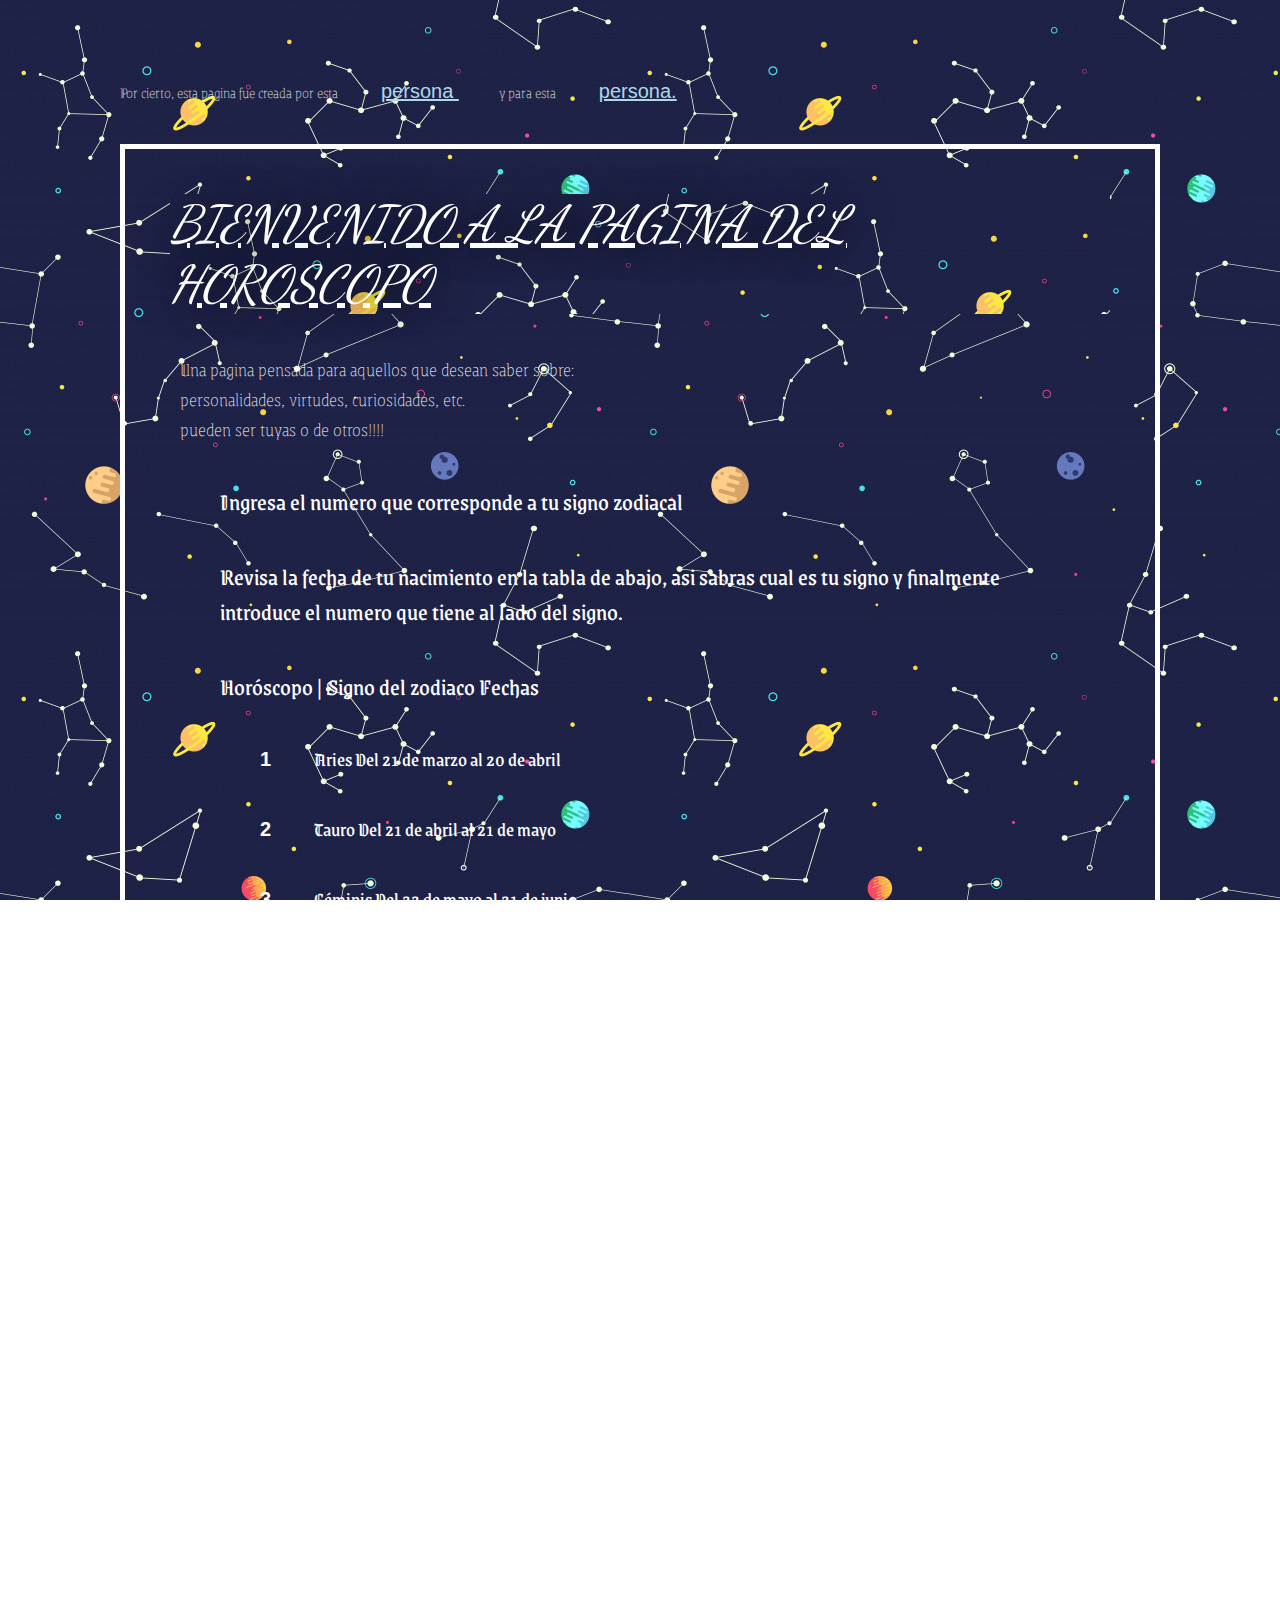
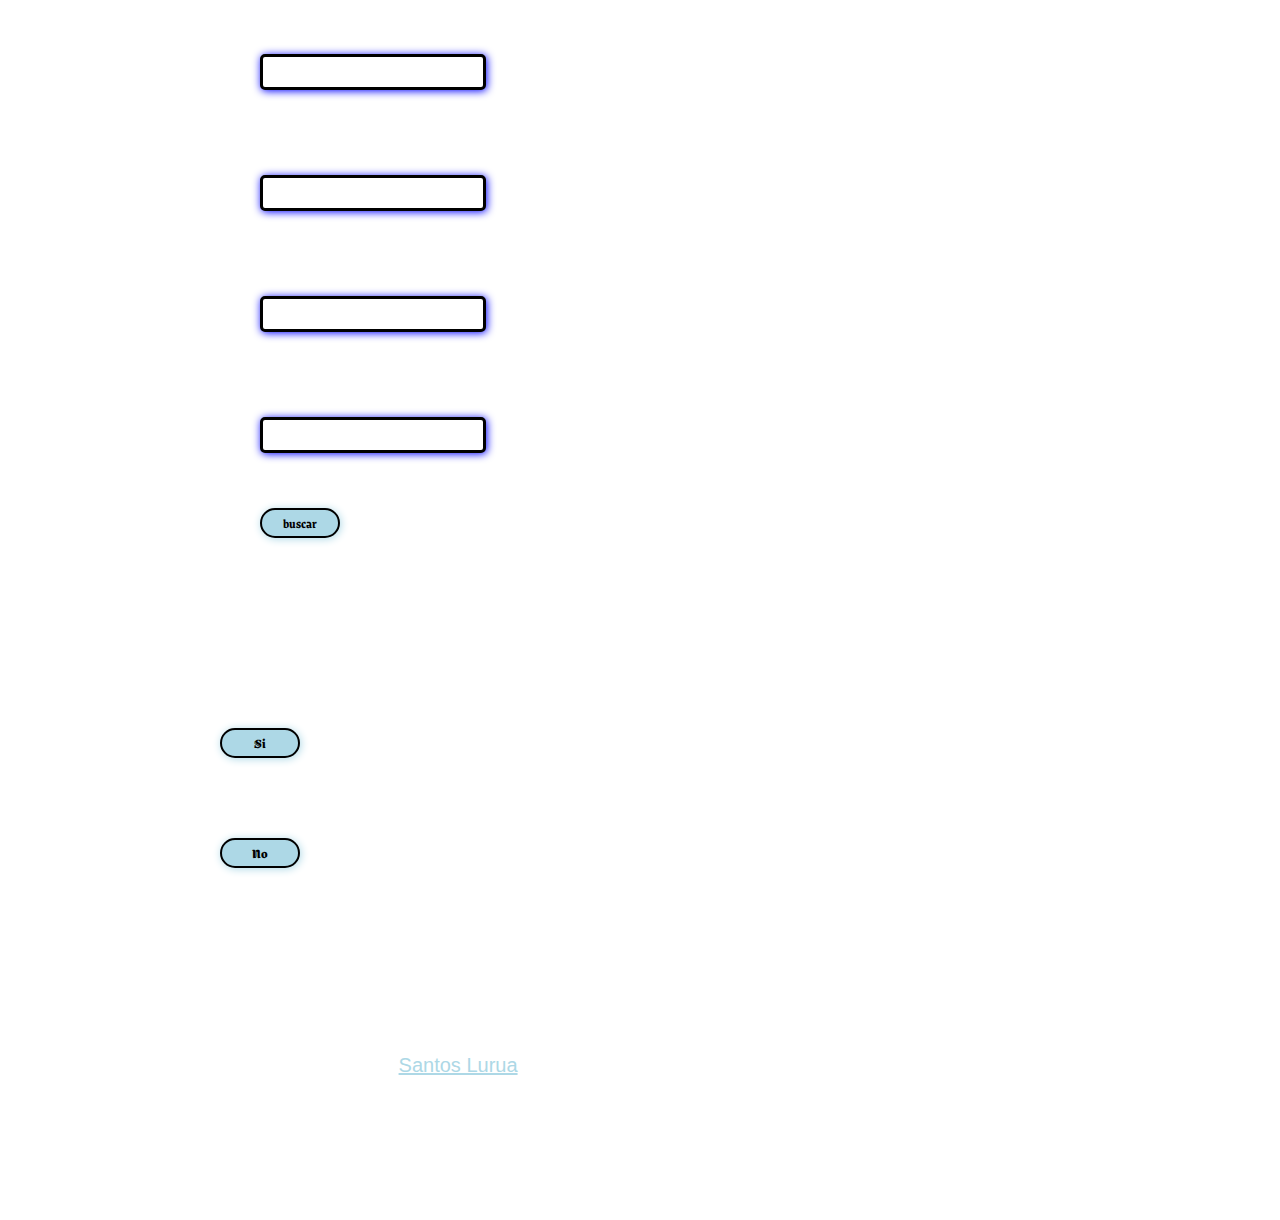
<file: index.html>
<!DOCTYPE html>
<html lang="en" dir="ltr">
  <head>
    <!-- Global site tag (gtag.js) - Google Analytics -->
<script async src="https://www.googletagmanager.com/gtag/js?id=UA-176828526-1"></script>
<script>
  window.dataLayer = window.dataLayer || [];
  function gtag(){dataLayer.push(arguments);}
  gtag('js', new Date());

  gtag('config', 'UA-176828526-1');
</script>

    <script data-ad-client="ca-pub-6329101776251199" async src="https://pagead2.googlesyndication.com/pagead/js/adsbygoogle.js"></script>
    <meta charset="utf-8">
    <title>Horoscopo Online!!!!!</title>
<link rel="stylesheet" href="style.css" type="text/css">
<link href="https://fonts.googleapis.com/css2?family=Grenze+Gotisch:wght@500&display=swap" rel="stylesheet">
<link href="https://fonts.googleapis.com/css2?family=Dancing+Script&family=Lato&display=swap" rel="stylesheet">
  </head>
  <body>
    <p> Por cierto, esta pagina fue creada por esta <a  href="creadoreli.html" class="link_boton">persona </a>
     y para esta <a  href="destinatarianopablo.html" class="link_boton"> persona. </a> </p>
<div id="descripcion">
  <h1 class="titulo"> Bienvenido a la Pagina del Horoscopo</h1>

  <h2 class="parrafo"> Una pagina pensada para aquellos que desean saber sobre: <br>
     personalidades, virtudes, curiosidades, etc.<br>
     pueden ser tuyas o de otros!!!!</h2>
<h2>
  <p> Ingresa el numero que corresponde a tu signo zodiacal</p>
  <p> Revisa la fecha de tu nacimiento en la tabla de abajo,
    asi sabras cual es tu signo y finalmente introduce el numero que tiene al lado del signo.</p>
    <p>Horóscopo | Signo del zodiaco	Fechas
<h2/>
<h3>
      <p > <strong>1</strong> Aries	Del 21 de marzo al 20 de abril</p>
      <p><strong>2</strong> Tauro	Del 21 de abril al 21 de mayo</p>
      <p> <strong>3</strong> Géminis	Del 22 de mayo al 21 de junio</p>
      <p> <strong>4</strong> Cáncer	Del 22 de junio al 23 de julio</p>
      <p> <strong>5</strong> Leo	Del 24 de julio al 23 de agosto</p>
      <p> <strong>6</strong> Virgo	Del 24 de agosto al 23 de septiembre</p>
      <p> <strong>7</strong> Libra	Del 24 de septiembre al 23 de octubre</p>
      <p> <strong>8</strong> Escorpio	Del 24 de octubre al 22 de noviembre</p>
      <p> <strong>9</strong> Sagitario	Del 23 de noviembre al 21 de diciembre</p>
  <p> <strong> 10</strong> Capricornio	Del 22 de diciembre al 20 de enero</p>
  <p><strong>11</strong>  Acuario	Del 21 de enero al 19 de febrero</p>
  <p> <strong>12</strong> Piscis	Del 20 de febrero al 20 de marzo</p>
<h3/>

<p>
Numero correspondiente al signo <br>
<input type="text" id="numero" class="cuadros"/> <br>
Nombre: <br>
<input type="text" class="cuadros"/><br>
Apellido: <br>
<input type="text" class="cuadros"/><br>
Ciudad de Nacimiento:<br>
<input type="text" class="cuadros"/><br>

<input type="button" value="buscar" class="botonetes" id="boton" width="10000px"/>
</p>
<p> Es acertado nuestro analisis? </p>
<input class="botonetes" type="button" value="Si" id="boton_si"/><br><input class="botonetes" type="button" value="No" id="boton_no"/>
<script src="partejs.js"></script>
<br><br><br>
</div>
<footer>
  todos los derechos reservados &copy; <a href="creadoreli.html" class="link_boton"> Santos Lurua
</footer>
  </body>
</html>
</file>
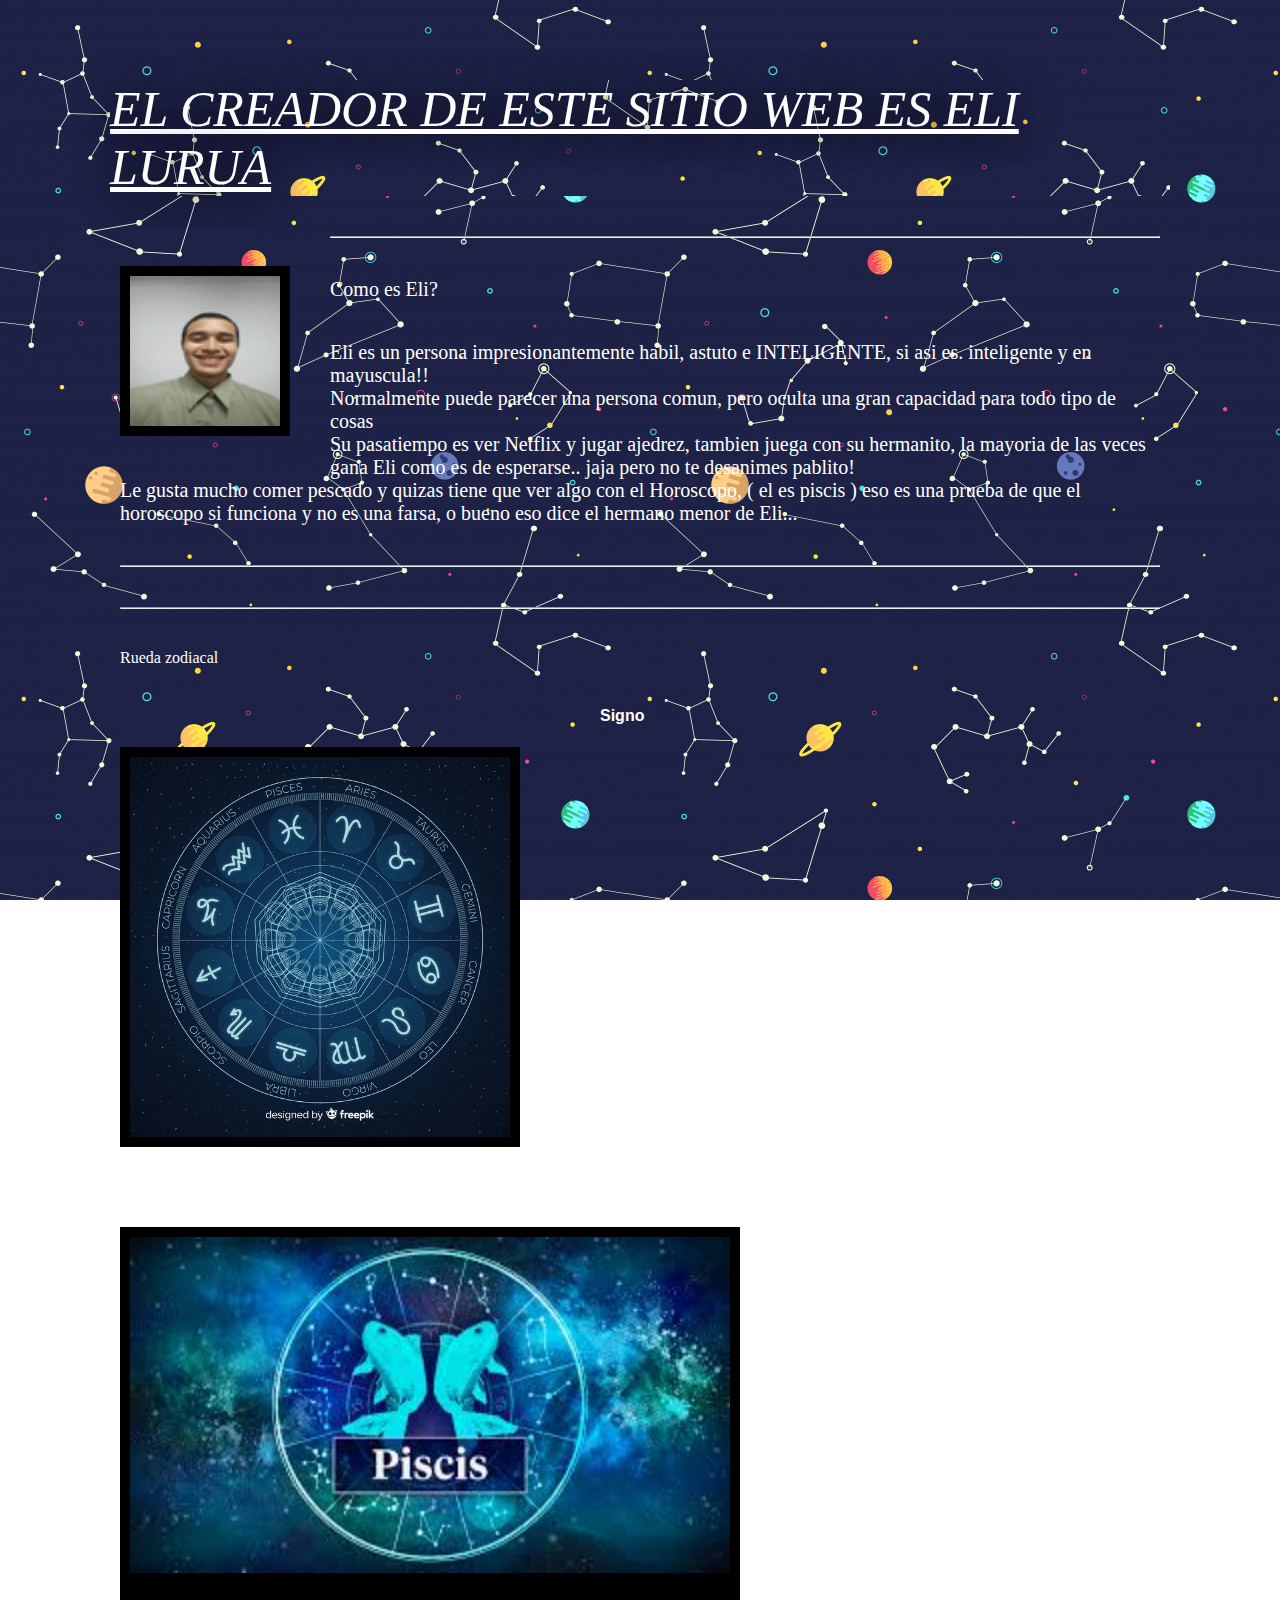
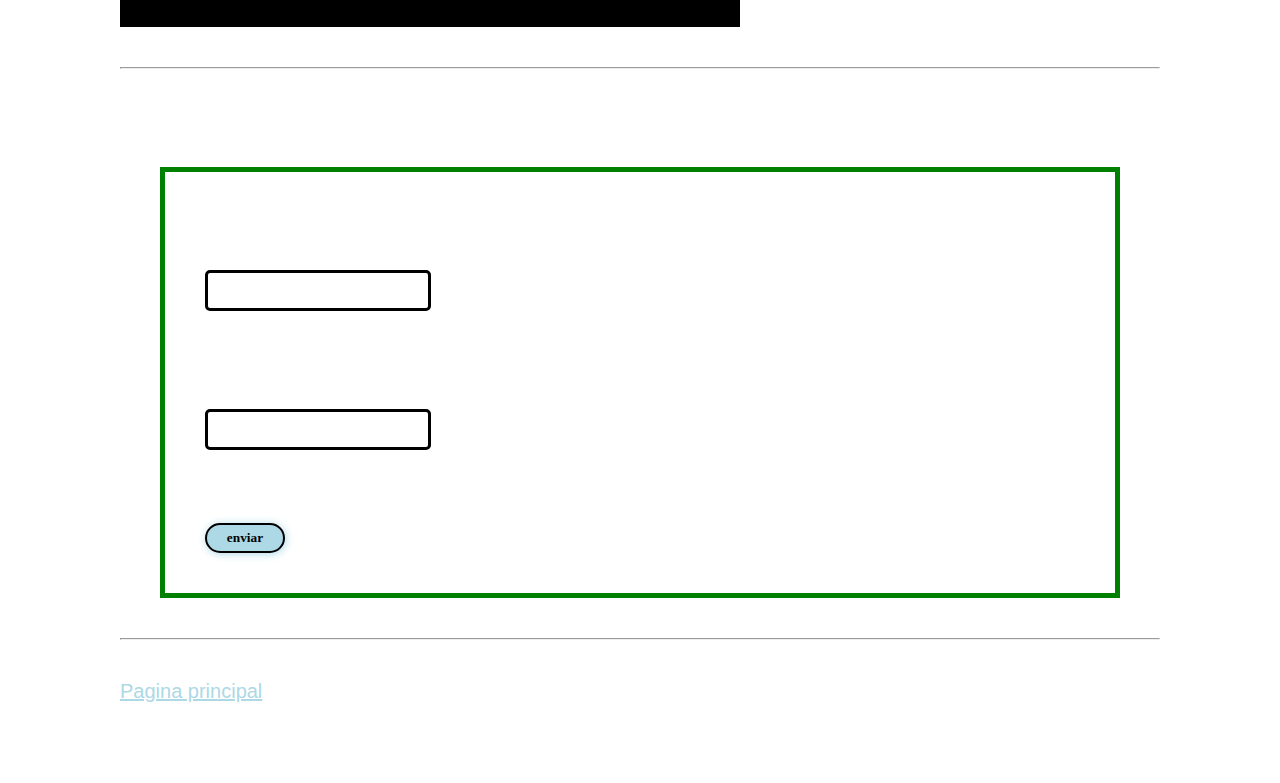
<file: creadoreli.html>
<!DOCTYPE html>
<html lang="en" dir="ltr">
  <head>
    <meta charset="utf-8">
    <title> Eli </title>
    <link rel="stylesheet" href="style.css" type="text/css">
  </head>
  <body>

    <h1 class="titulo">El creador de este sitio web es Eli Lurua</h1>
    <div class="caja5">
    </div>
    <hr/>
    <h2 class="parrafo"> Como es Eli?</h2>
    <p class="parrafo"> Eli es un persona impresionantemente habil, astuto e INTELIGENTE, si asi es. inteligente y en mayuscula!!<br>
    Normalmente puede parecer una persona comun, pero oculta una gran capacidad para todo tipo de cosas <br>

      Su pasatiempo es ver Netflix y jugar ajedrez, tambien juega con su hermanito, la mayoria de las veces gana Eli como es de esperarse.. jaja pero no te desanimes pablito!<br>
     Le gusta mucho comer pescado y quizas tiene que ver algo con el Horoscopo, ( el es piscis ) eso es una prueba de que el horoscopo si funciona y no es una farsa, o bueno eso dice el hermano menor de Eli...</p>
     <hr/>
<script data-ad-client="ca-pub-6329101776251199" async src="https://pagead2.googlesyndication.com/pagead/js/adsbygoogle.js"></script>
   <hr/>
<p>
Rueda zodiacal
</p>
<div class="caja1">
</div>
 <strong>Signo</strong>
<div class="caja3">
</div>
  <div class="clearfix"></div>
<hr/>
<p>
Quien leyo esto?
</p>
<div id="usuario">
  <form>
    <label>Nombre</label>
    <input type="text" name="nombre"/>
    <label>Apellido</label>
    <input type="text" name="apellido"/>
    <br/>
    <input class="botonetes" type="submit" value="enviar" />
  </form>
</div>

<hr/>
  <a href="index.html" class="retorno">Pagina principal<a/>
  </body>
</html>
</file>
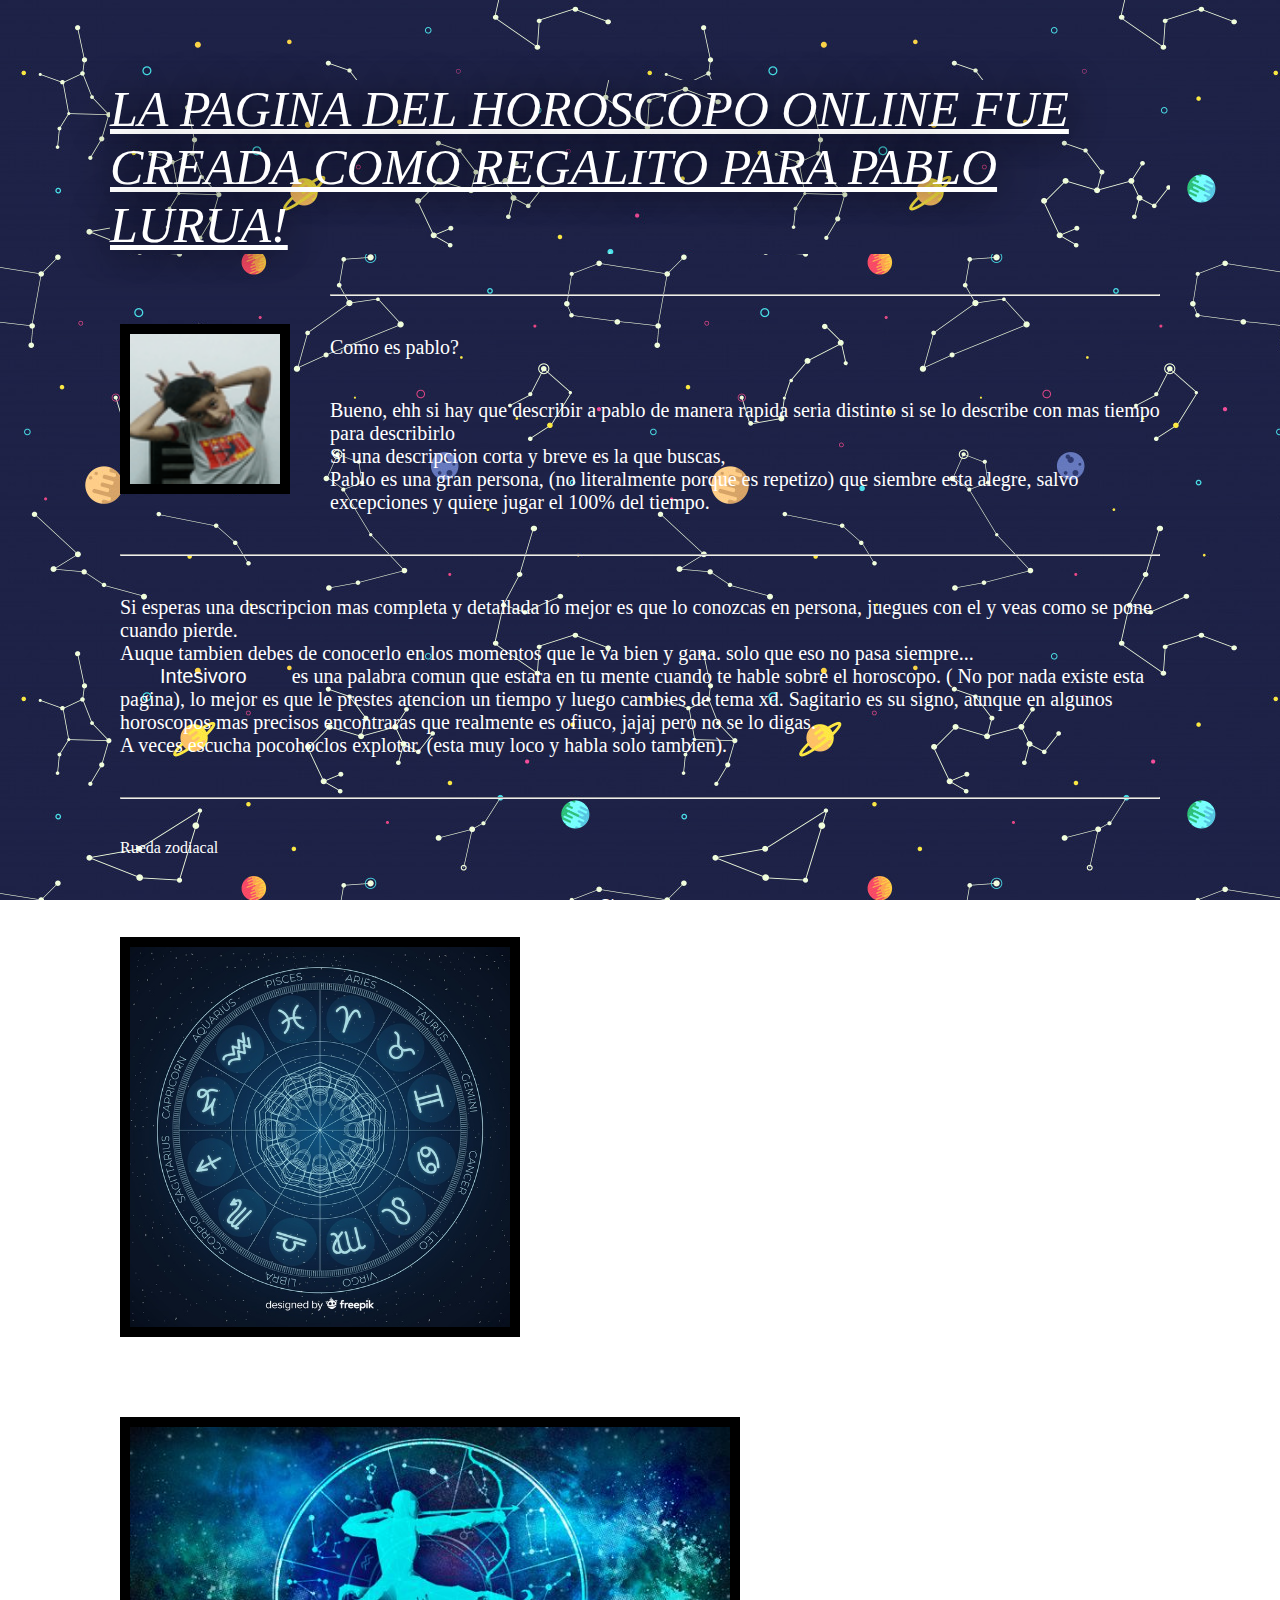
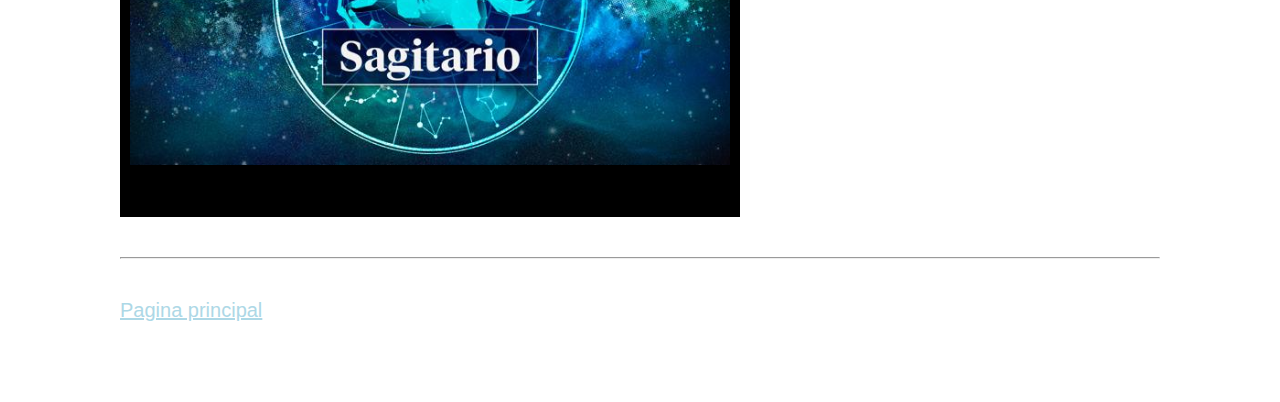
<file: destinatarianopablo.html>
<!DOCTYPE html>
<html lang="en" dir="ltr">
  <head>
    <meta charset="utf-8">
    <title> Pablo </title>
  <link rel="stylesheet" href="style.css" type="text/css">
  </head>
  <body>
  <h1 class="titulo"> La pagina del Horoscopo online fue creada como regalito para Pablo Lurua! </h1>
  <div class="caja4">
  </div>
  <hr/>
  <h2 class="parrafo"> Como es pablo?</h2>
  <p class="parrafo"> Bueno, ehh si hay que describir a pablo de manera rapida seria distinto si se lo describe con mas tiempo para describirlo<br>
    Si una descripcion corta y breve es la que buscas,  <br>
   Pablo es una gran persona, (no literalmente porque es repetizo) que siembre esta alegre, salvo excepciones y quiere jugar el 100% del tiempo.
 </p>
 <hr/>
   <p class="parrafo">
       Si esperas una descripcion mas completa y detallada lo mejor es que lo conozcas en persona, juegues con el y veas como se pone cuando pierde.<br>
       Auque tambien debes de conocerlo en los momentos que le va bien y gana. solo que eso no pasa siempre...<br>
       <strong>Intesivoro</strong> es una palabra comun que estara en tu mente cuando te hable sobre el horoscopo. ( No por nada existe esta pagina), lo mejor es que le prestes atencion un tiempo y luego cambies de tema xd.
Sagitario es su signo, aunque en algunos horoscopos mas precisos encontraras que realmente es ofiuco, jajaj pero no se lo digas.<br>
A veces escucha pocohoclos explotar. (esta muy loco y habla solo tambien).
</p>
<hr/>
<p>
Rueda zodiacal
</p>
<div class="caja1">
</div>
<p>
  <strong>Signo</strong>
</p>
<div class="caja2">
</div>

  <div class="clearfix"></div>
<hr/>
<a href="index.html" class="retorno">Pagina principal<a/>
  <script data-ad-client="ca-pub-6329101776251199" async src="https://pagead2.googlesyndication.com/pagead/js/adsbygoogle.js"></script>
  </body>
</html>
</file>
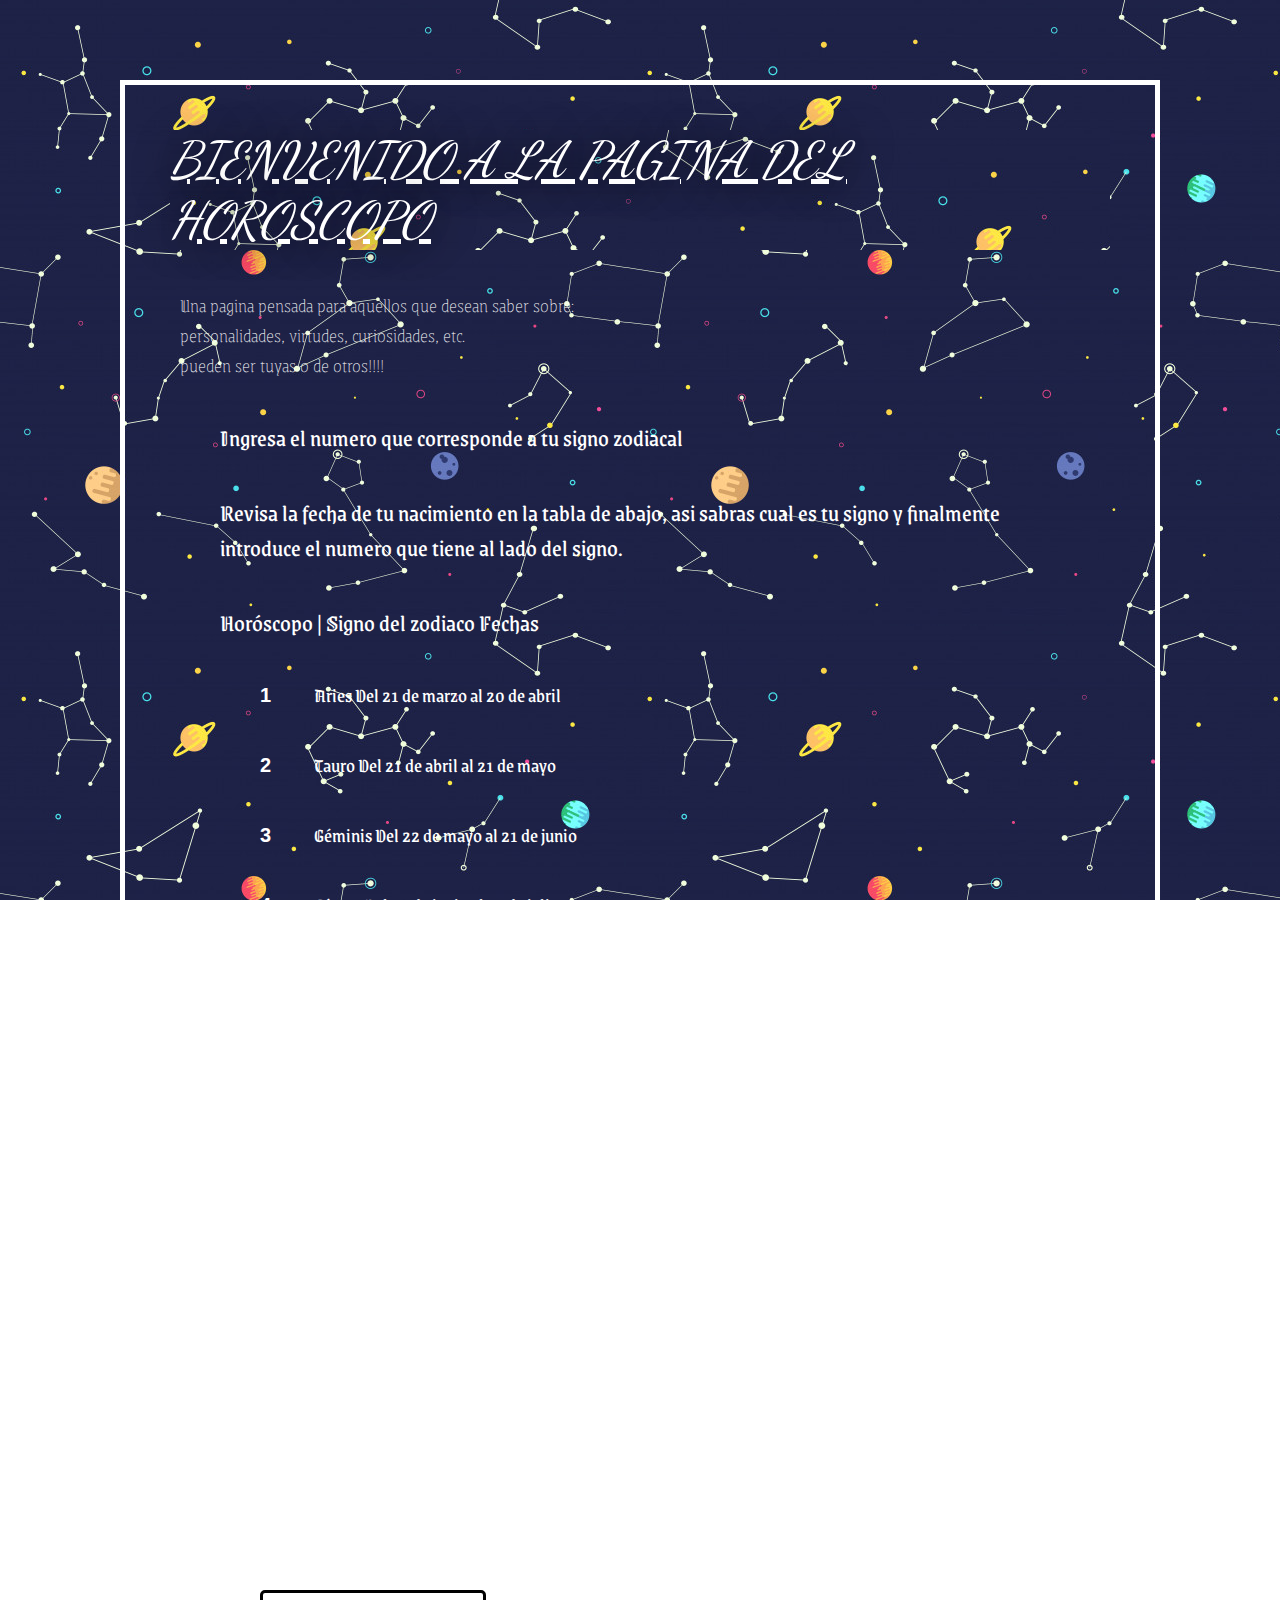
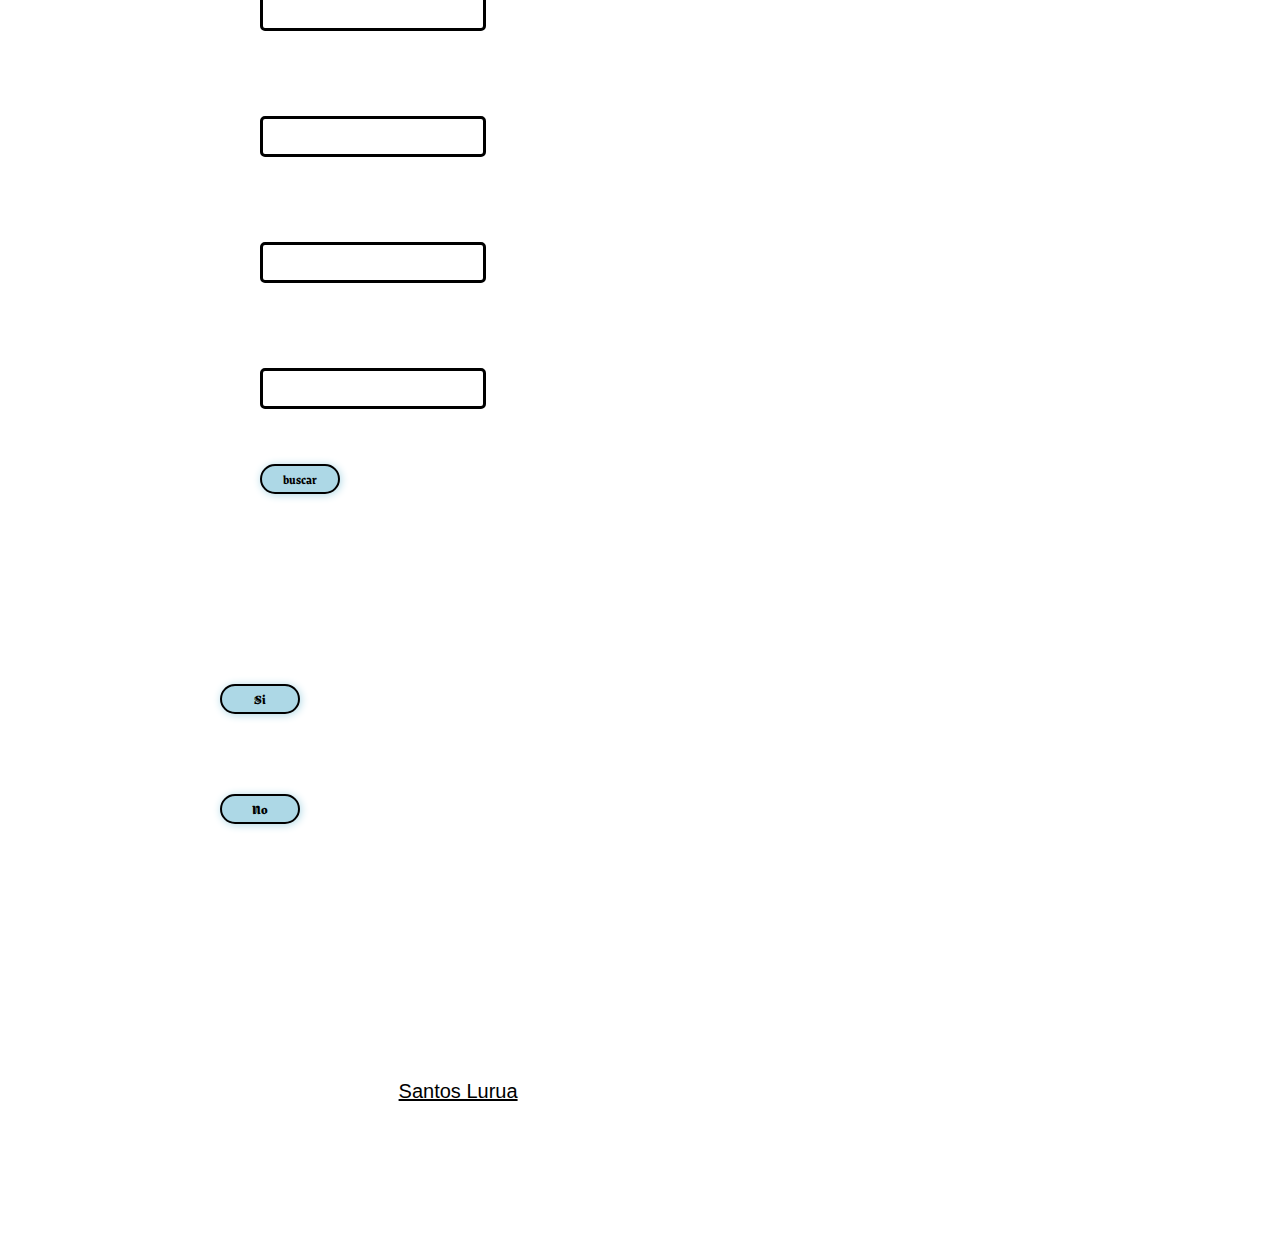
<file: horoscopo.html>
<!DOCTYPE html>
<html lang="en" dir="ltr">
  <head>
    <meta charset="utf-8">
    <title>Horoscopo Online!!</title>
<link rel="stylesheet" href="style.css" type="text/css">
<link href="https://fonts.googleapis.com/css2?family=Grenze+Gotisch:wght@500&display=swap" rel="stylesheet">
<link href="https://fonts.googleapis.com/css2?family=Dancing+Script&family=Lato&display=swap" rel="stylesheet">
  </head>
  <body>

<div id="descripcion">
  <h1 class="titulo"> Bienvenido a la Pagina del Horoscopo</h1>

  <h2 class="parrafo"> Una pagina pensada para aquellos que desean saber sobre: <br>
     personalidades, virtudes, curiosidades, etc.<br>
     pueden ser tuyas o de otros!!!!</h2>
<h2>
  <p> Ingresa el numero que corresponde a tu signo zodiacal</p>
  <p> Revisa la fecha de tu nacimiento en la tabla de abajo,
    asi sabras cual es tu signo y finalmente introduce el numero que tiene al lado del signo.</p>
    <p>Horóscopo | Signo del zodiaco	Fechas
<h2/>
<h3>
      <p > <strong>1</strong> Aries	Del 21 de marzo al 20 de abril</p>
      <p><strong>2</strong> Tauro	Del 21 de abril al 21 de mayo</p>
      <p> <strong>3</strong> Géminis	Del 22 de mayo al 21 de junio</p>
      <p> <strong>4</strong> Cáncer	Del 22 de junio al 23 de julio</p>
      <p> <strong>5</strong> Leo	Del 24 de julio al 23 de agosto</p>
      <p> <strong>6</strong> Virgo	Del 24 de agosto al 23 de septiembre</p>
      <p> <strong>7</strong> Libra	Del 24 de septiembre al 23 de octubre</p>
      <p> <strong>8</strong> Escorpio	Del 24 de octubre al 22 de noviembre</p>
      <p> <strong>9</strong> Sagitario	Del 23 de noviembre al 21 de diciembre</p>
  <p> <strong> 10</strong> Capricornio	Del 22 de diciembre al 20 de enero</p>
  <p><strong>11</strong>  Acuario	Del 21 de enero al 19 de febrero</p>
  <p> <strong>12</strong> Piscis	Del 20 de febrero al 20 de marzo</p>
<h3/>

<p>
Numero correspondiente al signo <br>
<input type="text" id="numero"/> <br>
Nombre: <br>
<input type="text" id="Nombre"/><br>
Apellido: <br>
<input type="text" id="Apellido"/><br>
Ciudad de Nacimiento:<br>
<input type="text" id="Cdad"/><br>

<input type="button" value="buscar" class="botonetes" id="boton" width="10000px"/>
</p>
<p> Es acertado nuestro analisis? </p>
<input class="botonetes" type="button" value="Si" id="boton_si"/><br><input class="botonetes" type="button" value="No" id="boton_no"/>
<script src="partejs.js"></script>
<br><br><br>
<p> Por cierto, esta pagina fue creada por esta <a class="link_blanco" href="creadoreli.html">persona </a>
 y para esta <a class="link_blanco" href="destinatarianopablo.html"> persona. </a> </p>

</div>
<footer>
  todos los derechos reservados &copy; <a href="creadoreli.html"> Santos Lurua
</footer>
  </body>
</html>
</file>
<file: style.css>
body
{
  background-image:url("fondo_horoscopo_online.jpg");
  background-attachment: fixed;


}
h1 {

  font-size: 50px;
  text-shadow: 0px 0px 40px black;
  text-decoration: underline;
  font-family: 'Dancing Script','Grenze Gotisch', cursive;
 font-style: italic;
 text-transform: uppercase;
/*Colores*/
/*Coloresdel sistema */
color: Olive;
/*COlores hexadecimales */
/* */
color: rgb(255, 0, 0);
/* */
color: rgba(255, 0, 0, 0.5);
}

h3{
  font-family: 'Dancing Script';
  font-size: 20px;
  font-weight: bolder;
  font-family: vollkorn;
}
p{
  font-family: 'Grenze Gotisch'; sans-serif;
 font-weight: lighter;

}
/*
####### SELECTORES #####
*/

/* selector universal */
*{
  font-family: verdana, Geneva, Tahoma, sans-serif;
  margin: 40px;
  padding: 0px;
  color: white;
}
/* selector de etiqueta */
h1 {
  color: #000000;
  font-size: 50px;
  text-shadow: 0px 0px 40px black;
  text-decoration: underline;
  background: #E2E0E0;
  padding: 0px;
  margin: 30px;
}
a{
  color: black;
  font-size: 20px;
}

{
  color:black;
  font-size: 15px;
}
.link_boton{
  text-decoration: underline;
  color: lightblue;
  transition: all 1s;
}
.link_boton:hover{
  text-decoration: underline;
  color: blue;
  transition: all 1s;

}
.link_boton:active{
  text-decoration: underline;
  color: darkblue;
  transition: all 1s;

}
.retorno{
  text-decoration: underline;
  color: lightblue;
  transition: all 1s;

}
.retorno:hover{
  text-decoration: underline;
  color: blue;
  transition: all 1s;

}
.retorno:active{
  text-decoration: underline;
  color: darkblue;
  transition: all 1s;

}
/* selector de id */
#descripcion{
  font-family: 'Grenze Gotisch', cursive;
  border: 5px solid white;
  padding: 15px;
}
.link_blanco{
  font-family: 'Grenze Gotisch';
  text-decoration: underline;
 font-weight: lighter;
  color: white;
}
.titulo{
  color: #FFFFFF;
  font-family:  Dancing Script;
  font-weight: lighter;
  background-image:url("fondo_horoscopo_online.jpg");
}


/* selector de clase */
.parrafo{
  font-family: 'Grenze Gotisch';
  text-decoration: none;
 font-weight: lighter;
  color: white;
  font-size: 20px;
}
.cuadros{
  border: 2px solid black;
width: 80px;
height:10px;
background-color: white;
color: black;
text-align: center;
line-height: 50px;
box-shadow: 1px 1px 8px blue;
border-radius: 5px;
}
.botonetes{
  font-family: 'Grenze Gotisch';
  font-weight: bolder;
  color: black;
  border: 2px solid black;
width: 80px;
height:30px;
background-color: lightblue;
text-align: center;
box-shadow: 1px 1px 8px lightblue;
border-radius: 15px;
transition: all 1s;
}
.botonetes:hover{
  font-family: 'Grenze Gotisch';
  font-weight: bolder;
  color: white;
  border: 2px solid black;
width: 80px;
height:30px;
background-color: blue;
text-align: center;
box-shadow: 1px 1px 8px lightblue;
border-radius: 20px;
transition: all 1s;
}
.botonetes:active{
  font-family: 'Grenze Gotisch';
  font-weight: bolder;
  color: white;
  width: 80px;
  height:30px;
  background-color: darkblue;
  text-align: center;
  box-shadow: 1px 1px 8px lightblue;
  border-radius: 20px;
  transition: all 0.5s;
}
/* selector de atributo */
#usuario form{
  border: 5px solid green;
  margin-top: 15px;
  margin-bottom: 15px;

}
#usuario form *{
  display: block;
}
input[type="text"]{
  margin-bottom: 15px;
  padding: 10px;
  width: 200px;
  cursor: pointer;
  border: solid black;
  border-radius: 5px;
  color: black !important;
}
.caja1{
  width: 380px;
  height: 380px;
  background-color: lightblue;
  border:10px solid black;
  font-weight: bold;
  text-align: center;
  font-size: 50px;
  font-family: Arial;
  background-image: url(rueda.jpg);
  background-size: contain;
  background-repeat: no-repeat;
  float: left;
}
.caja2{
  width: 600px;
  height:380px;
  background-color: #000000;
    border:10px solid black;
    font-weight: bold;
    text-align: center;
    font-size: 50px;
    font-family: Arial;
background-image: url(Sagitario.jpg);
background-size: contain;
background-repeat: no-repeat;
float: left;

}
.caja3{
  width: 600px;
  height:380px;
  background-color:  #000000;
    border:10px solid black;
    font-weight: bold;
    text-align: center;
    font-size: 50px;
    font-family: Arial;
background-image: url(piscis.jpg);
background-size: contain;
background-repeat: no-repeat;
float: left;
}
.caja4{
  width: 150px;
  height:150px;
  background-color:  #000000;
    border:10px solid black;
    font-weight: bold;
    text-align: center;
    font-size: 50px;
    font-family: Arial;
background-image: url(pablo.png);
background-size: contain;
background-repeat: no-repeat;
float: left;
}
.caja5{
  width: 150px;
  height:150px;
  background-color:  #000000;
    border:10px solid black;
    font-weight: bold;
    text-align: center;
    font-size: 50px;
    font-family: Arial;
background-image: url(eli.png);
background-size: contain;
background-repeat: no-repeat;
float: left;
}
.clearfix{
  float: none;
  clear:both;
}
}


/*     <img src="eli.png"  height="200px" alt="Eli" title="Eli"/>
<img src="pablo.png"  height="200px" alt="pablo" title="Pablo"/>

 cajas */
</file>
